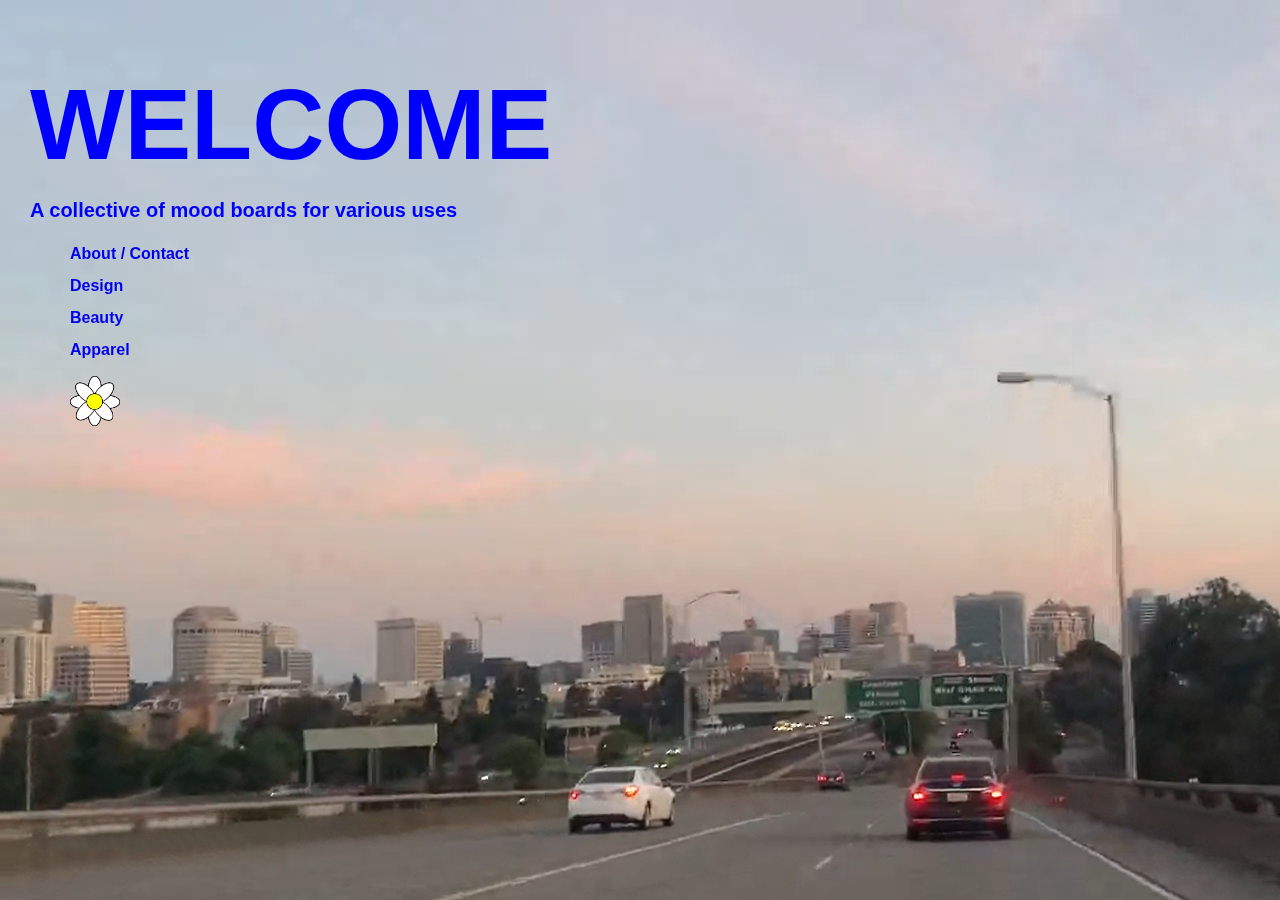
<file: index.html>
<!DOCTYPE HTML>
<html lang = "en">
<head>
  <title>:-)</title>
  <meta charset = "UTF-8" />
     <link rel="stylesheet" href="style.css">
</head>
<body>
    
    <div class="container">
    <video id="videoclass" poster="images/IMG_0900.mp4" id="z2Wp_g-901w" playsinline="" autoplay="" muted="" loop="">
    <source src="images/IMG_0900.webm" type="video/webm">
    <source src="images/IMG_0900.mp4" type="video/mp4">
    </video>
    </div>
    
    <div class= indextitle><h1><a href="index.html">WELCOME</a></h1></div>
    <h2>A collective of mood boards for various uses</h2>
    <ul><b>
        <li><a href="project/about.html">About / Contact</a></li>
        <li><a href="project/design.html">Design</a></li>
        <li><a href="project/beauty.html">Beauty</a></li>
        <li><a href="project/apparel.html">Apparel</a></li>
        <div class=swap>    
        
        <div class =back><img src="../images/flower2.png" width="50px" height="50px"></div>
        <div class =front><img src="../images/flower1.png" width="50px" height="50px"></div>
    </div>
    </b></ul>
    
     
</body>
</html>
</file>
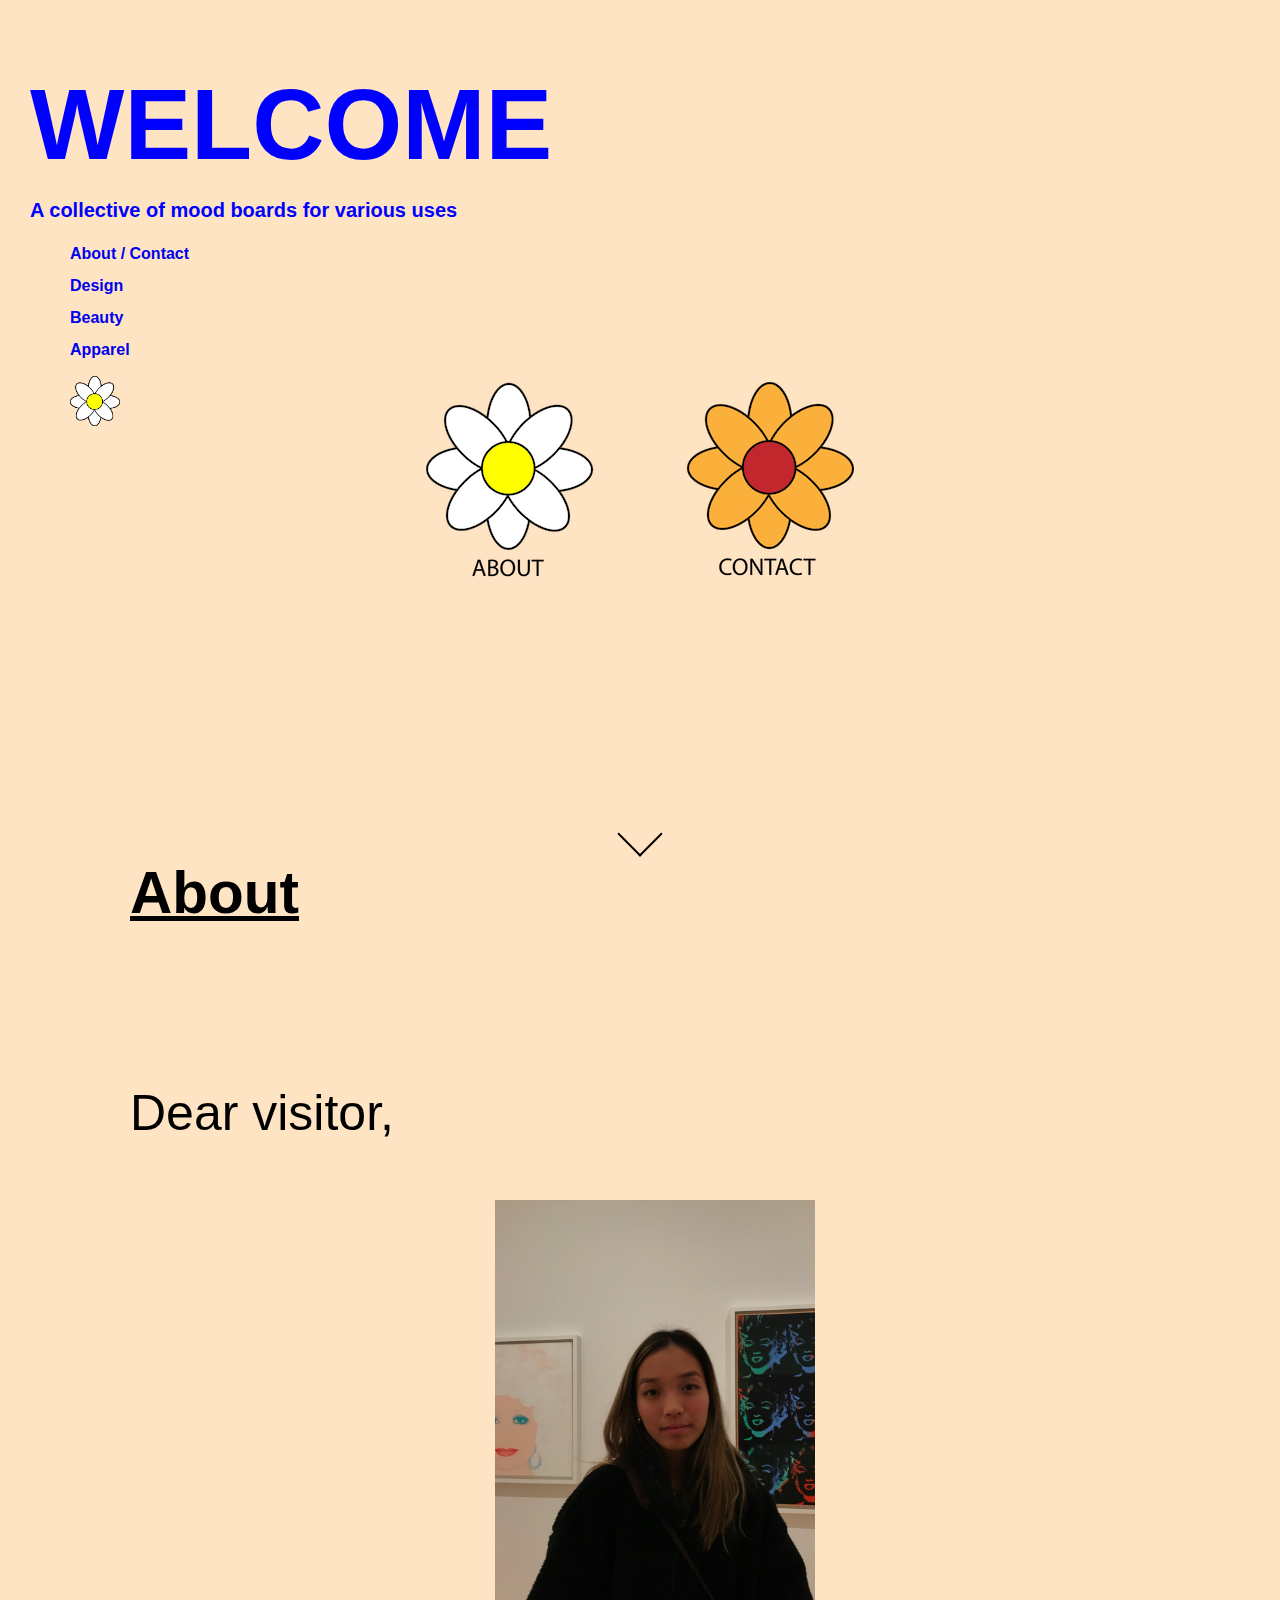
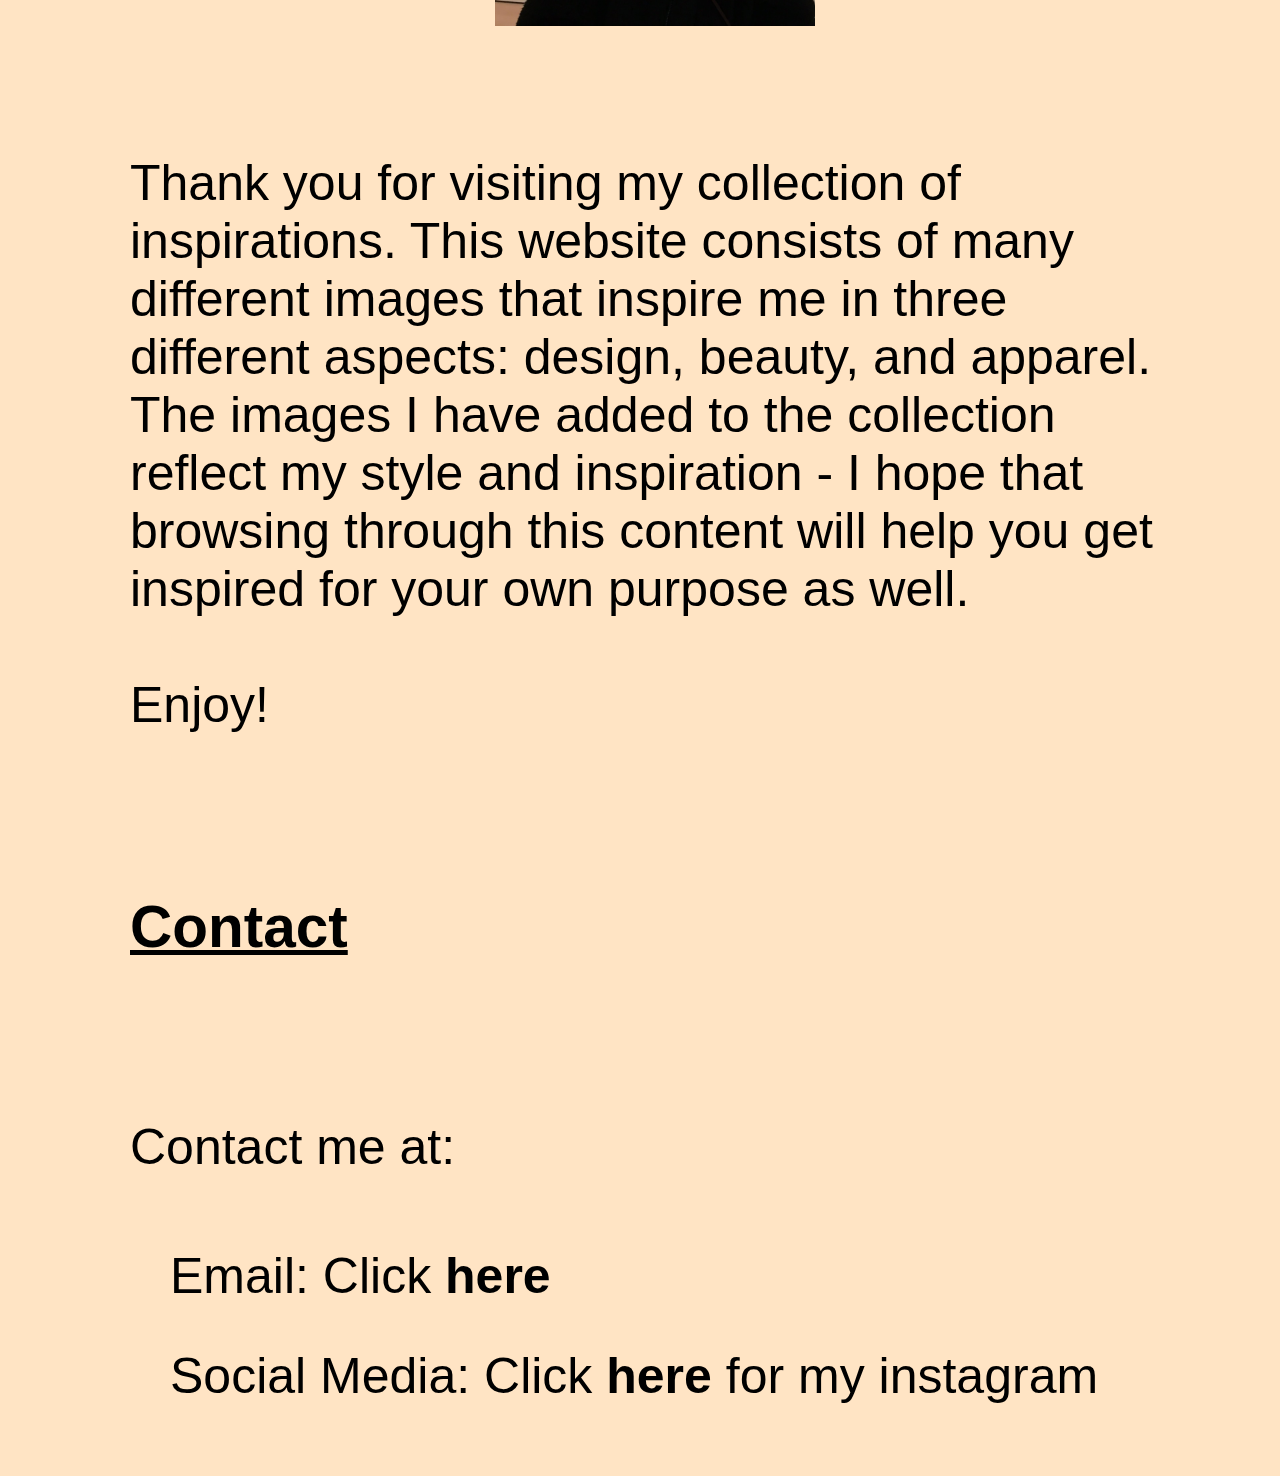
<file: project/about.html>
<!DOCTYPE HTML>
<html lang = "en">
<head>
  <title>:-)</title>
  <meta charset = "UTF-8" />
     <link rel="stylesheet" href="../style.css">
</head>
    <body>
    
    
    <h1><a href="../index.html">WELCOME</a></h1>
    <h2>A collective of mood boards for various uses</h2>
    <ul><b>
        <li><a href="about.html">About / Contact</a></li>
        <li><a href="design.html">Design</a></li>
        <li><a href="beauty.html">Beauty</a></li>
        <li><a href="apparel.html">Apparel</a></li>
        <div class=swap>    
        
        <div class =back><img src="../images/flower2.png" width="50px" height="50px"></div>
        <div class =front><img src="../images/flower1.png" width="50px" height="50px"></div>
    </div>
    </b></ul>
        
        
    <div class=imgmap>
    <img src="../images/imagemap.png" usemap="#image-map">

    <map name="image-map">
    <area target="_blank" alt="flower1" title="flower1" href="#About" coords="83,85,83" shape="circle">
    <area target="_blank" alt="flower2" title="flower2" href="#Contact" coords="343,87,80" shape="circle">
    </map>
    </div>
        
        
    <div class="scroll-down"></div>  
        
    <div class=headline>
        <h3 id=about><u><a name="About">About</a></u></h3>
        
    Dear visitor,
    
    <br>
    <br>
          
        
    <div class =self><a href="https://jieunyang.com/"><img src="../images/IMG_9785.jpeg" alt="1" width="320px" height="426px"></a></div> 
        
    <br>
    <br>
    
    Thank you for visiting my collection of inspirations. This website consists of many different images that inspire me in three different aspects: design, beauty, and apparel. The images I have added to the collection reflect my style and inspiration - I hope that browsing through this content will help you get inspired for your own purpose as well.
        
    <br>
    <br>
        
    Enjoy!
        
        <h3 id=contact><u><a name="Contact">Contact</a></u></h3>
    
    Contact me at:
    <br>
    <ul>
    <li>Email: Click <b id=email><a href="mailto:ji.ulsmedia@gmail.com?Subject=Hello%20again">here</a></b></li> 
    <li>Social Media: Click <b id=ig><a href="https://instagram.com/jieuny25">here</a></b> for my instagram</li>
    </ul>
    
    </div>    
        
    
</body>
</html>
</file>
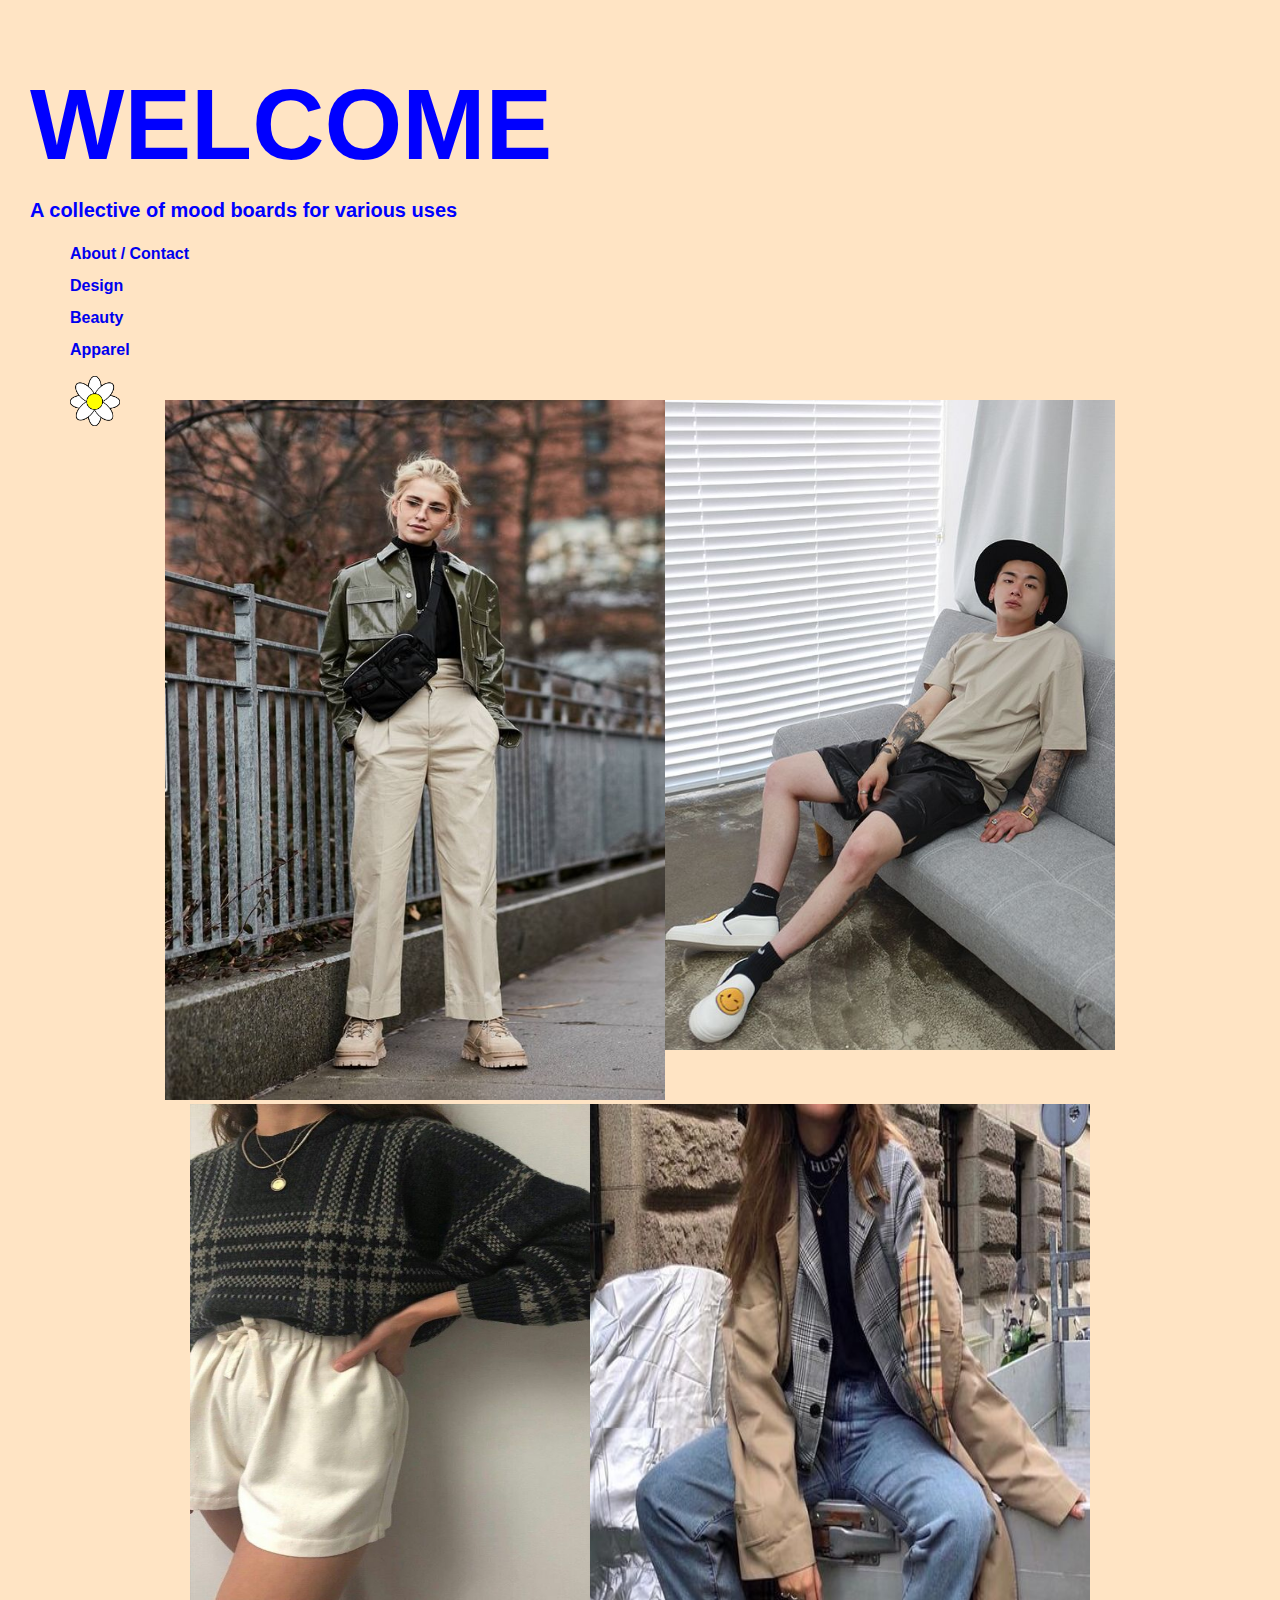
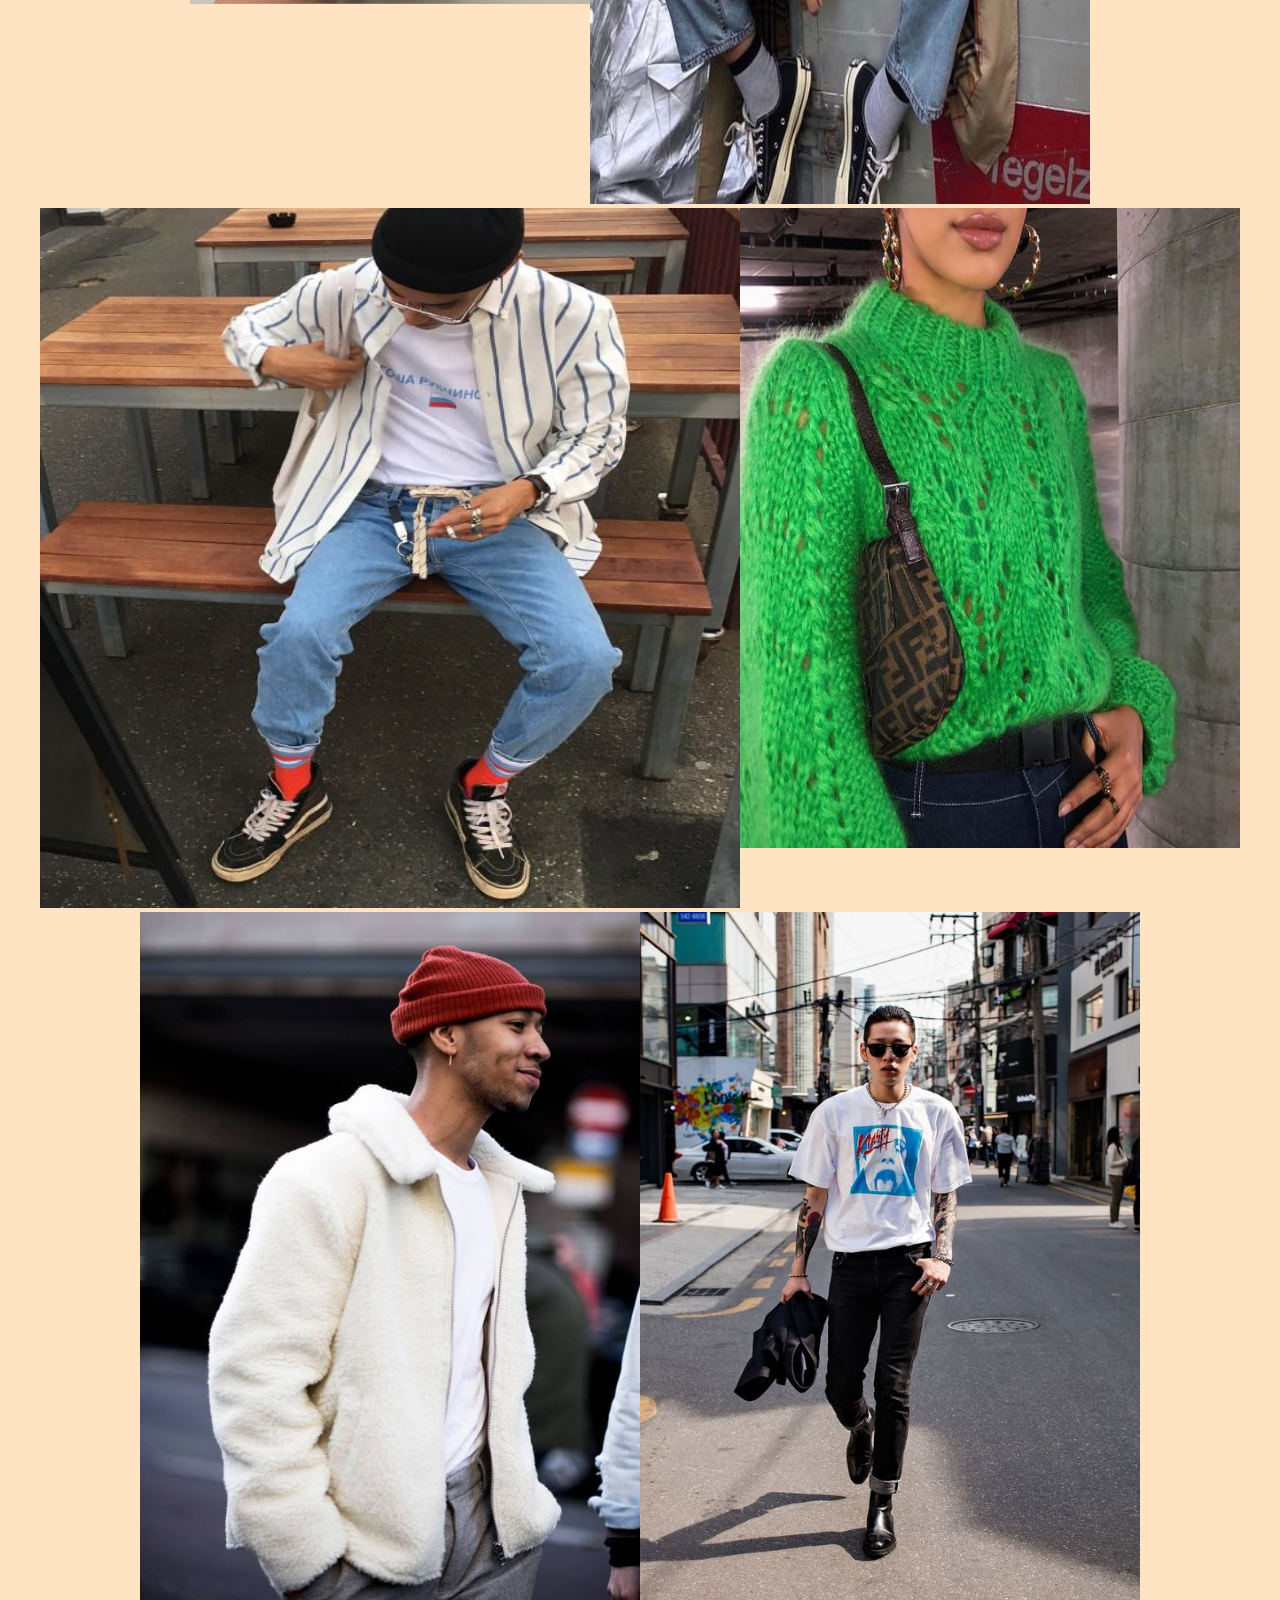
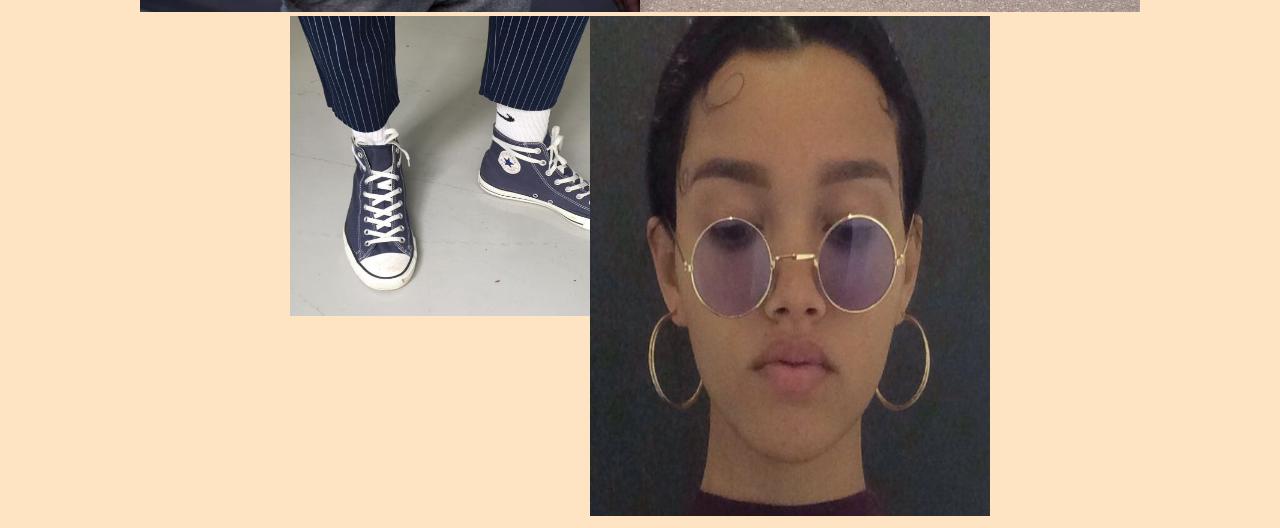
<file: project/apparel.html>
<!DOCTYPE HTML>
<html lang = "en">
<head>
  <title>:-)</title>
  <meta charset = "UTF-8" />
     <link rel="stylesheet" href="../style.css">
</head>
<body>
    <h1><a href="../index.html">WELCOME</a></h1>
    <h2>A collective of mood boards for various uses</h2>
    <ul><b>
        <li><a href="about.html">About / Contact</a></li>
        <li><a href="design.html">Design</a></li>
        <li><a href="beauty.html">Beauty</a></li>
        <li><a href="apparel.html">Apparel</a></li>
        <div class=swap>    
        
        <div class =back><img src="../images/flower2.png" width="50px" height="50px"></div>
        <div class =front><img src="../images/flower1.png" width="50px" height="50px"></div>
    </div>
    </b></ul>
     <br>
    
    <div class="apparelimgs">
    <div class = "11"><img src="../images/11.jpg" alt="11" width="500px" height="700px"></div>
    <div class = "20"><img src="../images/20.jpg" alt="20" width="450px" height="650px"></div>
    <div class = "12"><img src="../images/12.jpg" alt="12" width="400px" height="500px"></div>
    <div class = "14"><img src="../images/14.jpg" alt="14" width="500px" height="700px"></div>
    <div class = "17"><img src="../images/17.jpg" alt="17" width="700px" height="700px"></div>
    <div class = "15"><img src="../images/15.jpg" alt="15" width="500px" height="640px"></div>
    <div class = "16"><img src="../images/16.jpg" alt="16" width="500px" height="700px"></div>
    <div class = "18"><img src="../images/18.jpg" alt="18" width="500px" height="700px"></div>
    <div class = "19"><img src="../images/19.jpg" alt="19" width="300px" height="300px"></div>
    <div class = "13"><img src="../images/13.jpg" alt="13" width="400px" height="500px"></div>
    </div>
</body>
</html>
</file>
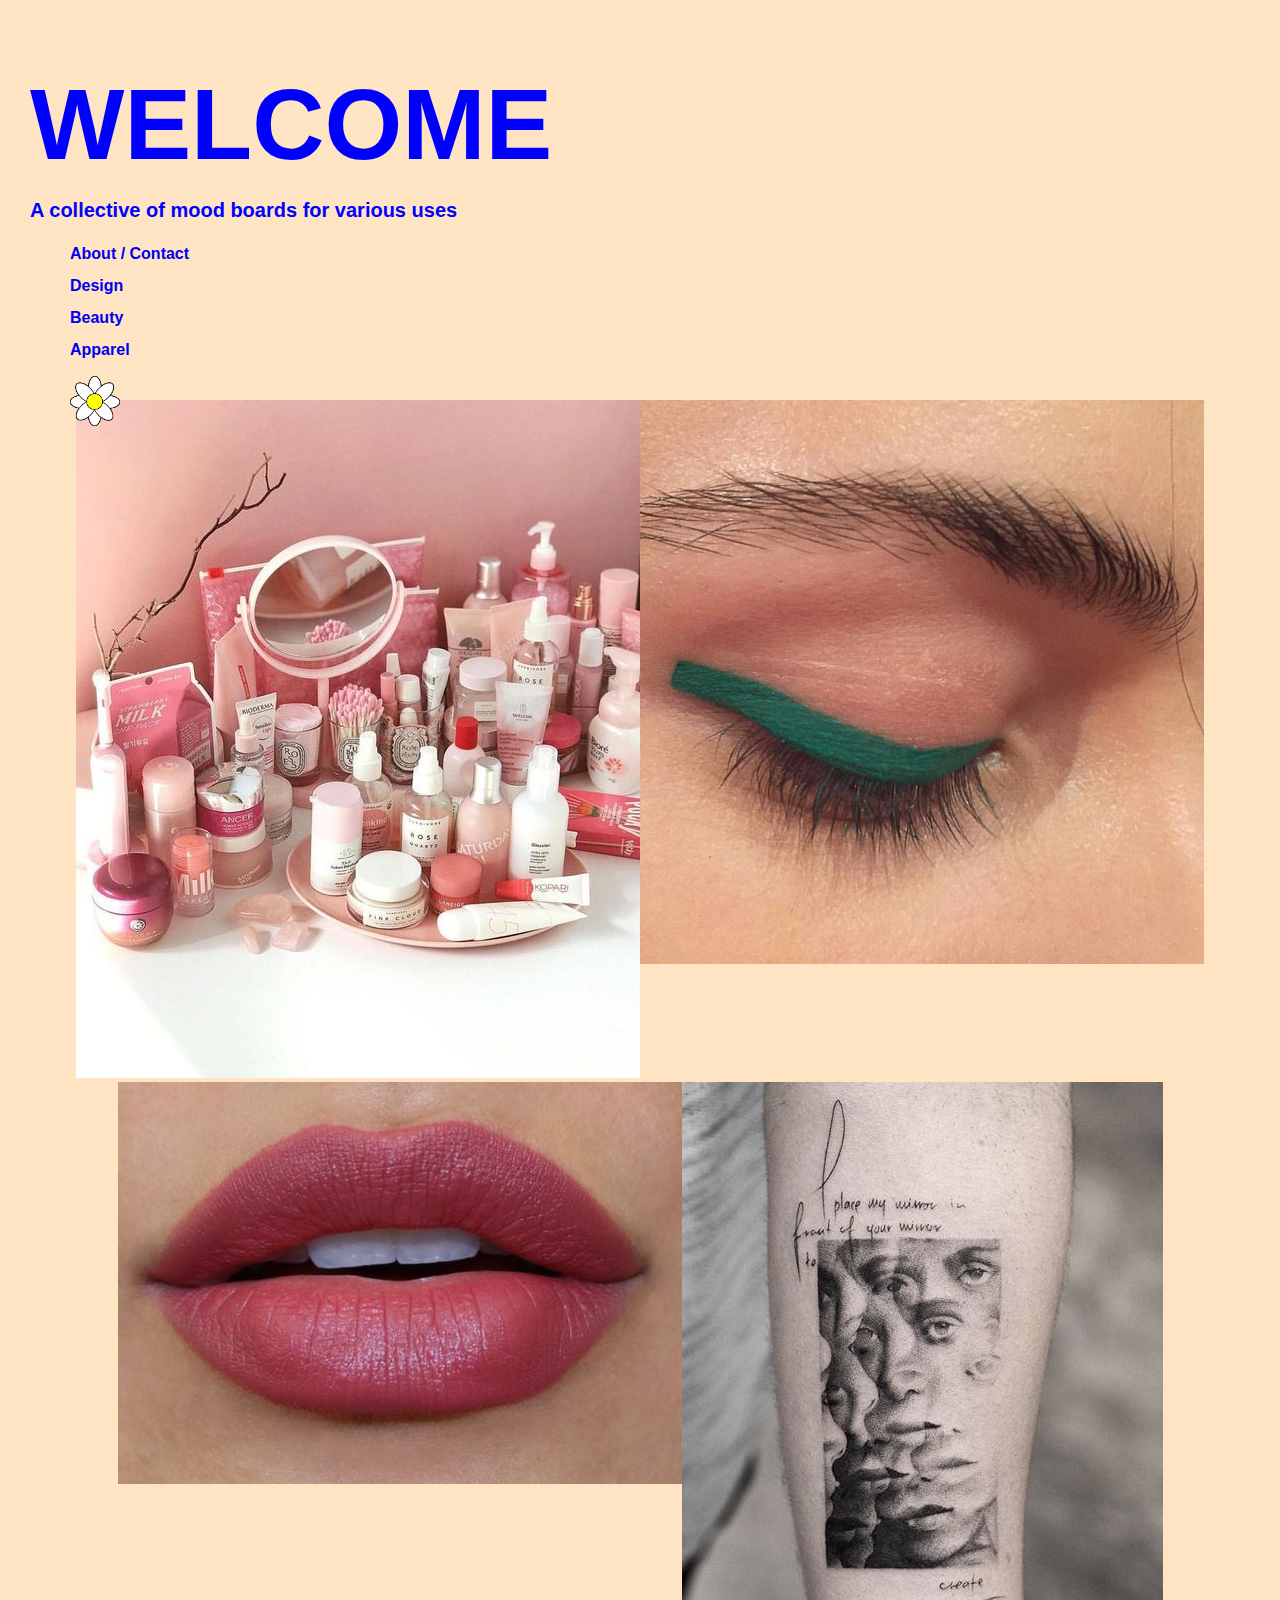
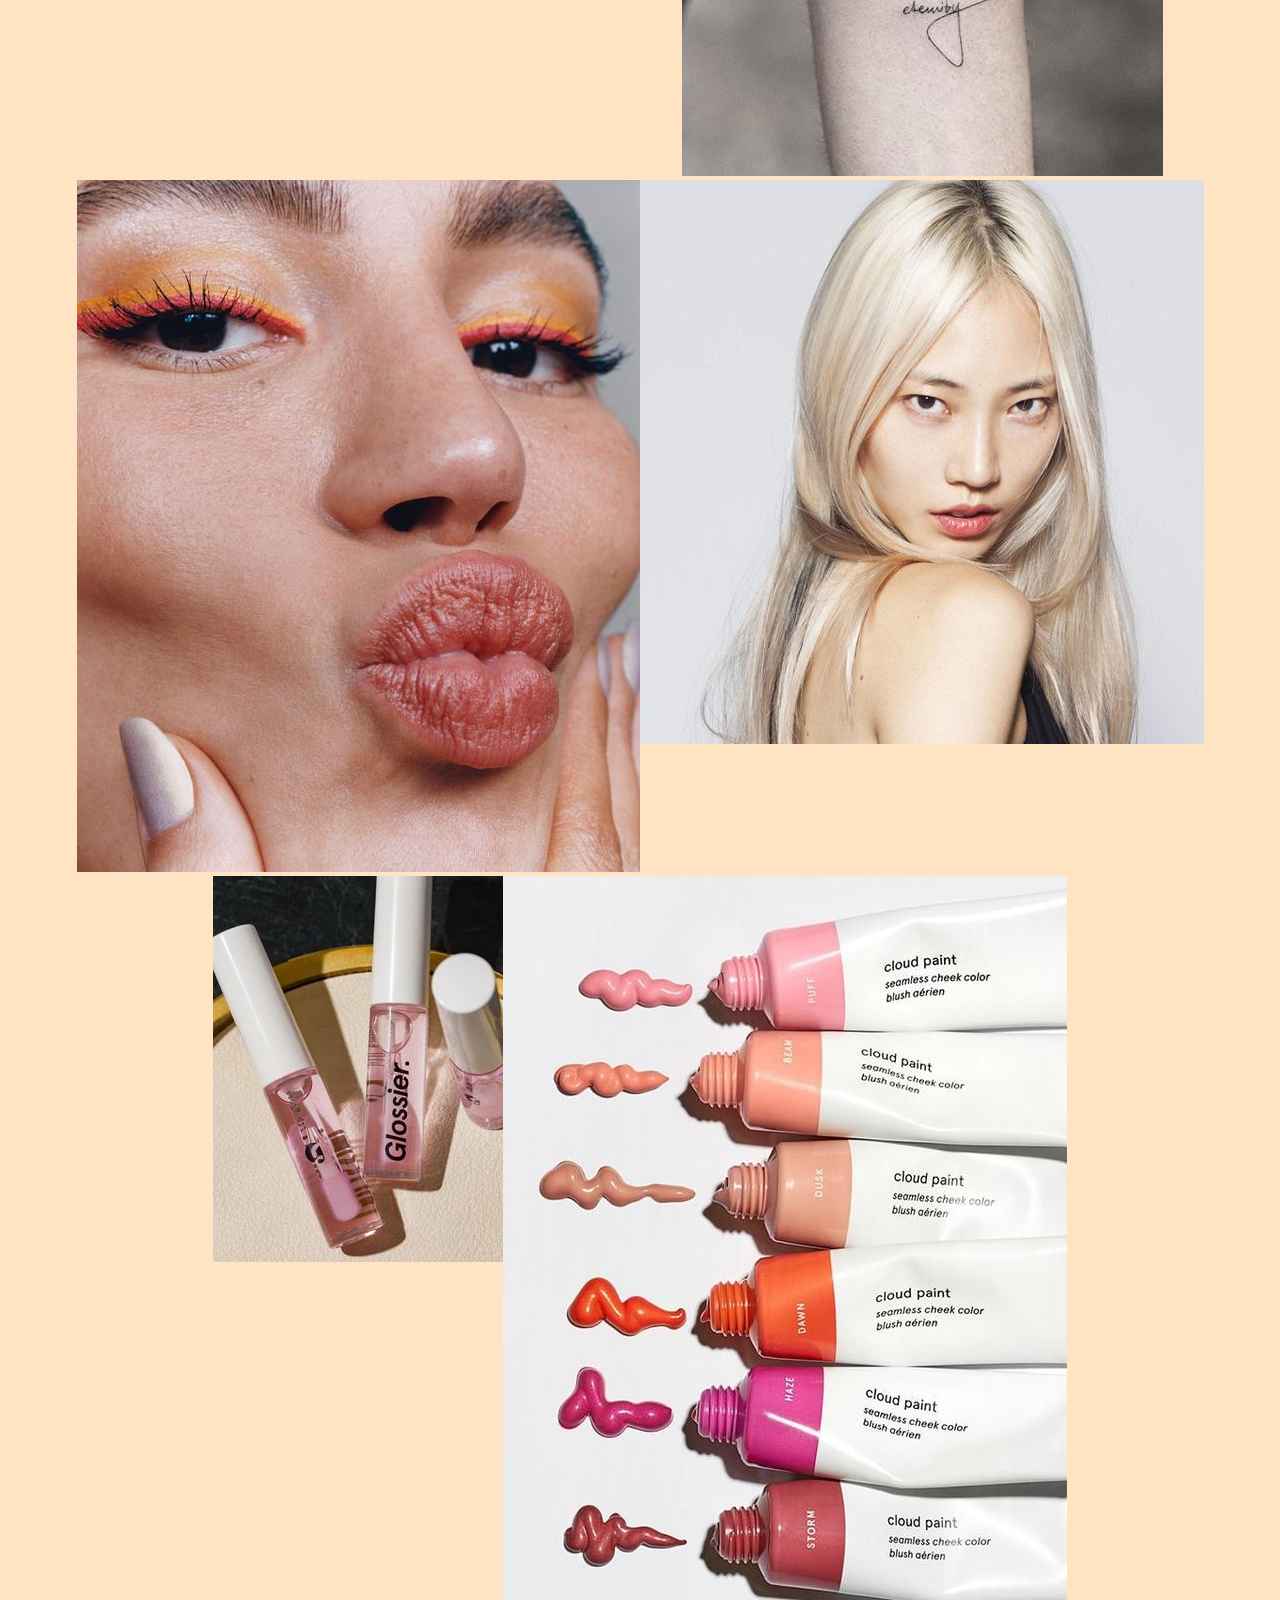
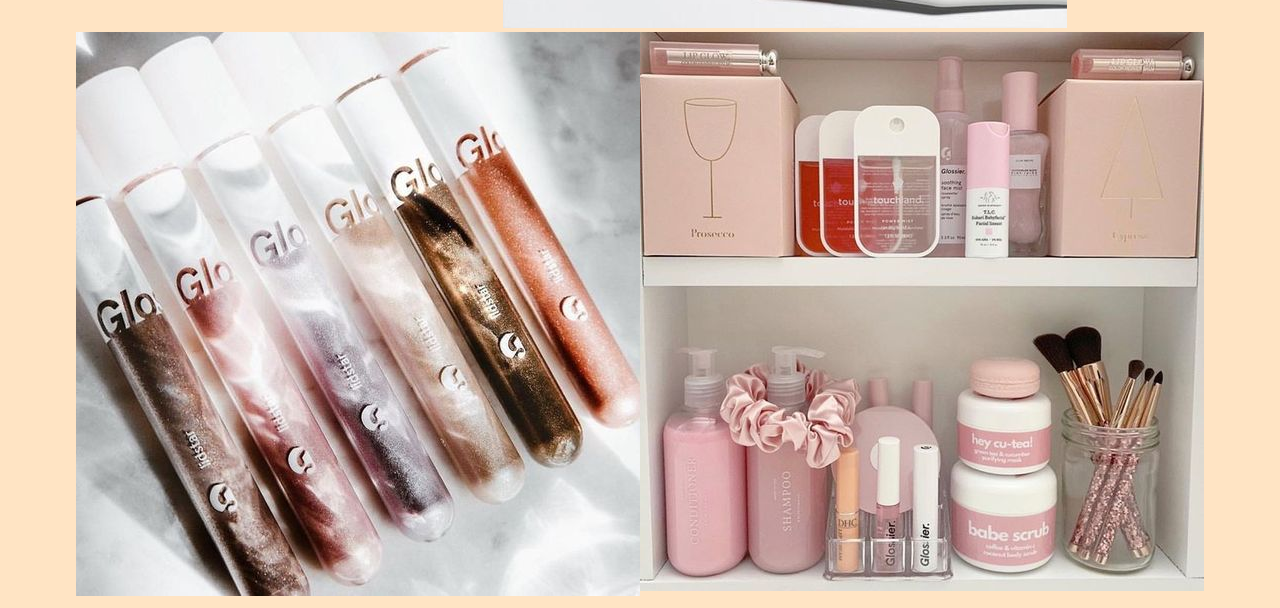
<file: project/beauty.html>
<!DOCTYPE HTML>
<html lang = "en">
<head>
  <title>:-)</title>
  <meta charset = "UTF-8" />
     <link rel="stylesheet" href="../style.css">
</head>
<body>
    <h1><a href="../index.html">WELCOME</a></h1>
    <h2>A collective of mood boards for various uses</h2>
    <ul><b>
        <li><a href="about.html">About / Contact</a></li>
        <li><a href="design.html">Design</a></li>
        <li><a href="beauty.html">Beauty</a></li>
        <li><a href="apparel.html">Apparel</a></li>
        <div class=swap>    
        
        <div class =back><img src="../images/flower2.png" width="50px" height="50px"></div>
        <div class =front><img src="../images/flower1.png" width="50px" height="50px"></div>
    </div>
    </b></ul>
    <br>
    
    <div class="beautyimgs">
    <div class = "30"><img src="../images/30.jpg" alt="30" width="" height=""></div>
    <div class = "21"><img src="../images/21.jpg" alt="21" width="" height=""></div>
    <div class = "22"><img src="../images/22.jpg" alt="22" width="" height=""></div>
    <div class = "23"><img src="../images/23.jpg" alt="23" width="" height=""></div>
    <div class = "24"><img src="../images/24.jpg" alt="24" width="" height=""></div>
    <div class = "25"><img src="../images/25.jpg" alt="25" width="" height=""></div>
    <div class = "26"><img src="../images/26.jpg" alt="26" width="" height=""></div>
    <div class = "27"><img src="../images/27.jpg" alt="27" width="" height=""></div>
    <div class = "28"><img src="../images/28.jpg" alt="28" width="" height=""></div>
    <div class = "29"><img src="../images/29.jpg" alt="29" width="" height=""></div>
    </div>
</body>
</html>
</file>
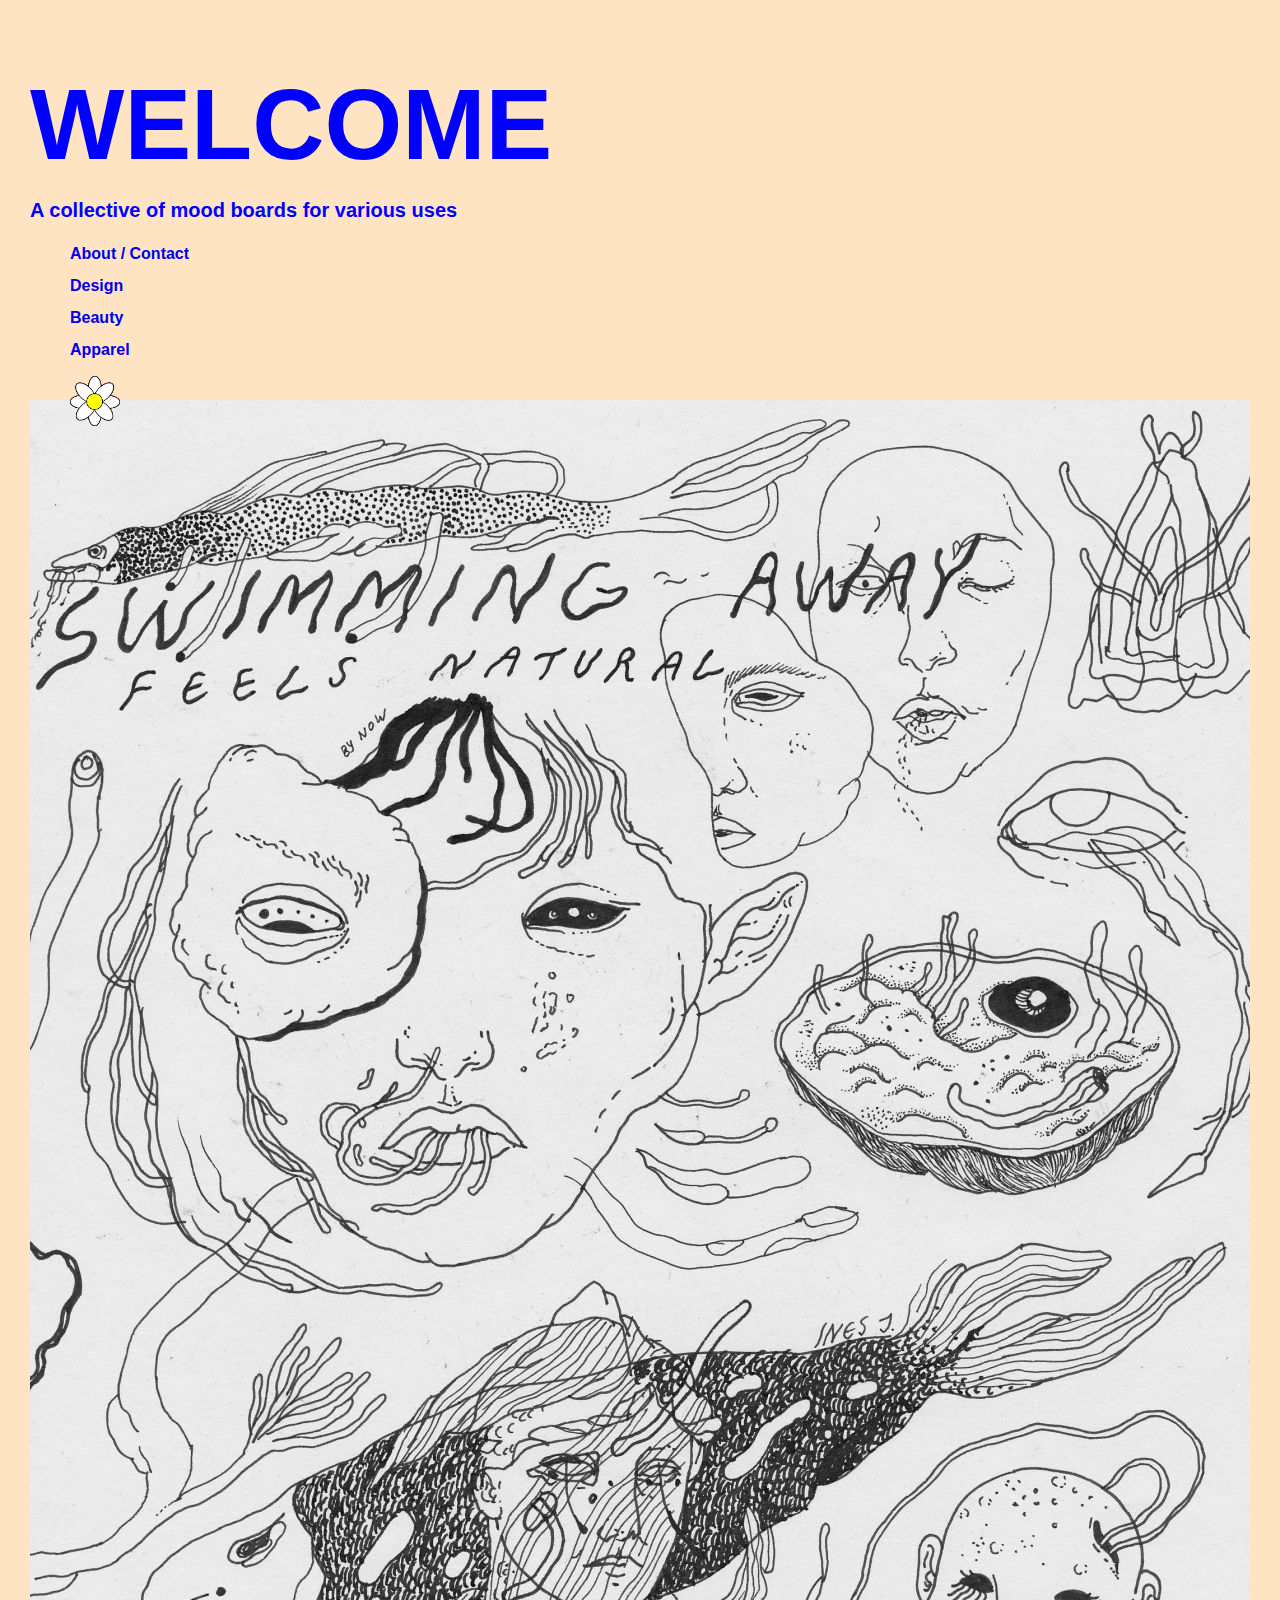
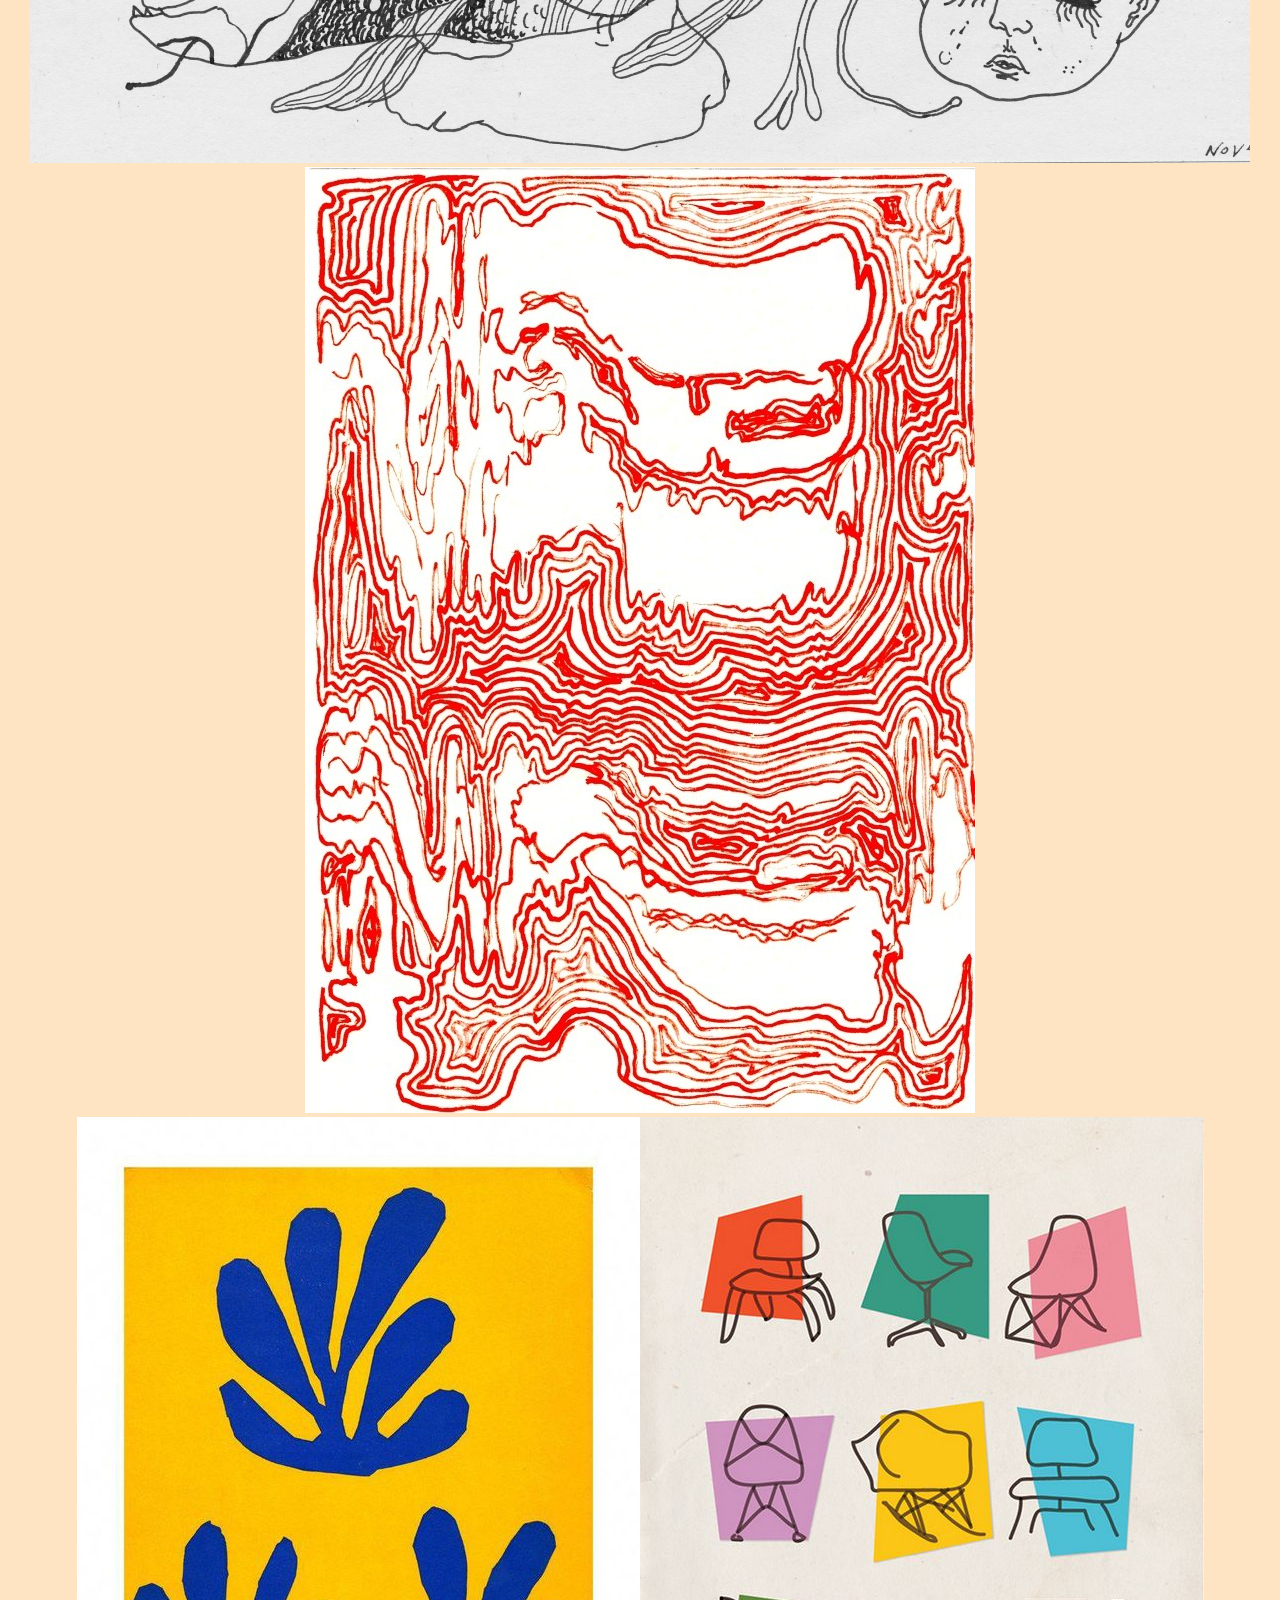
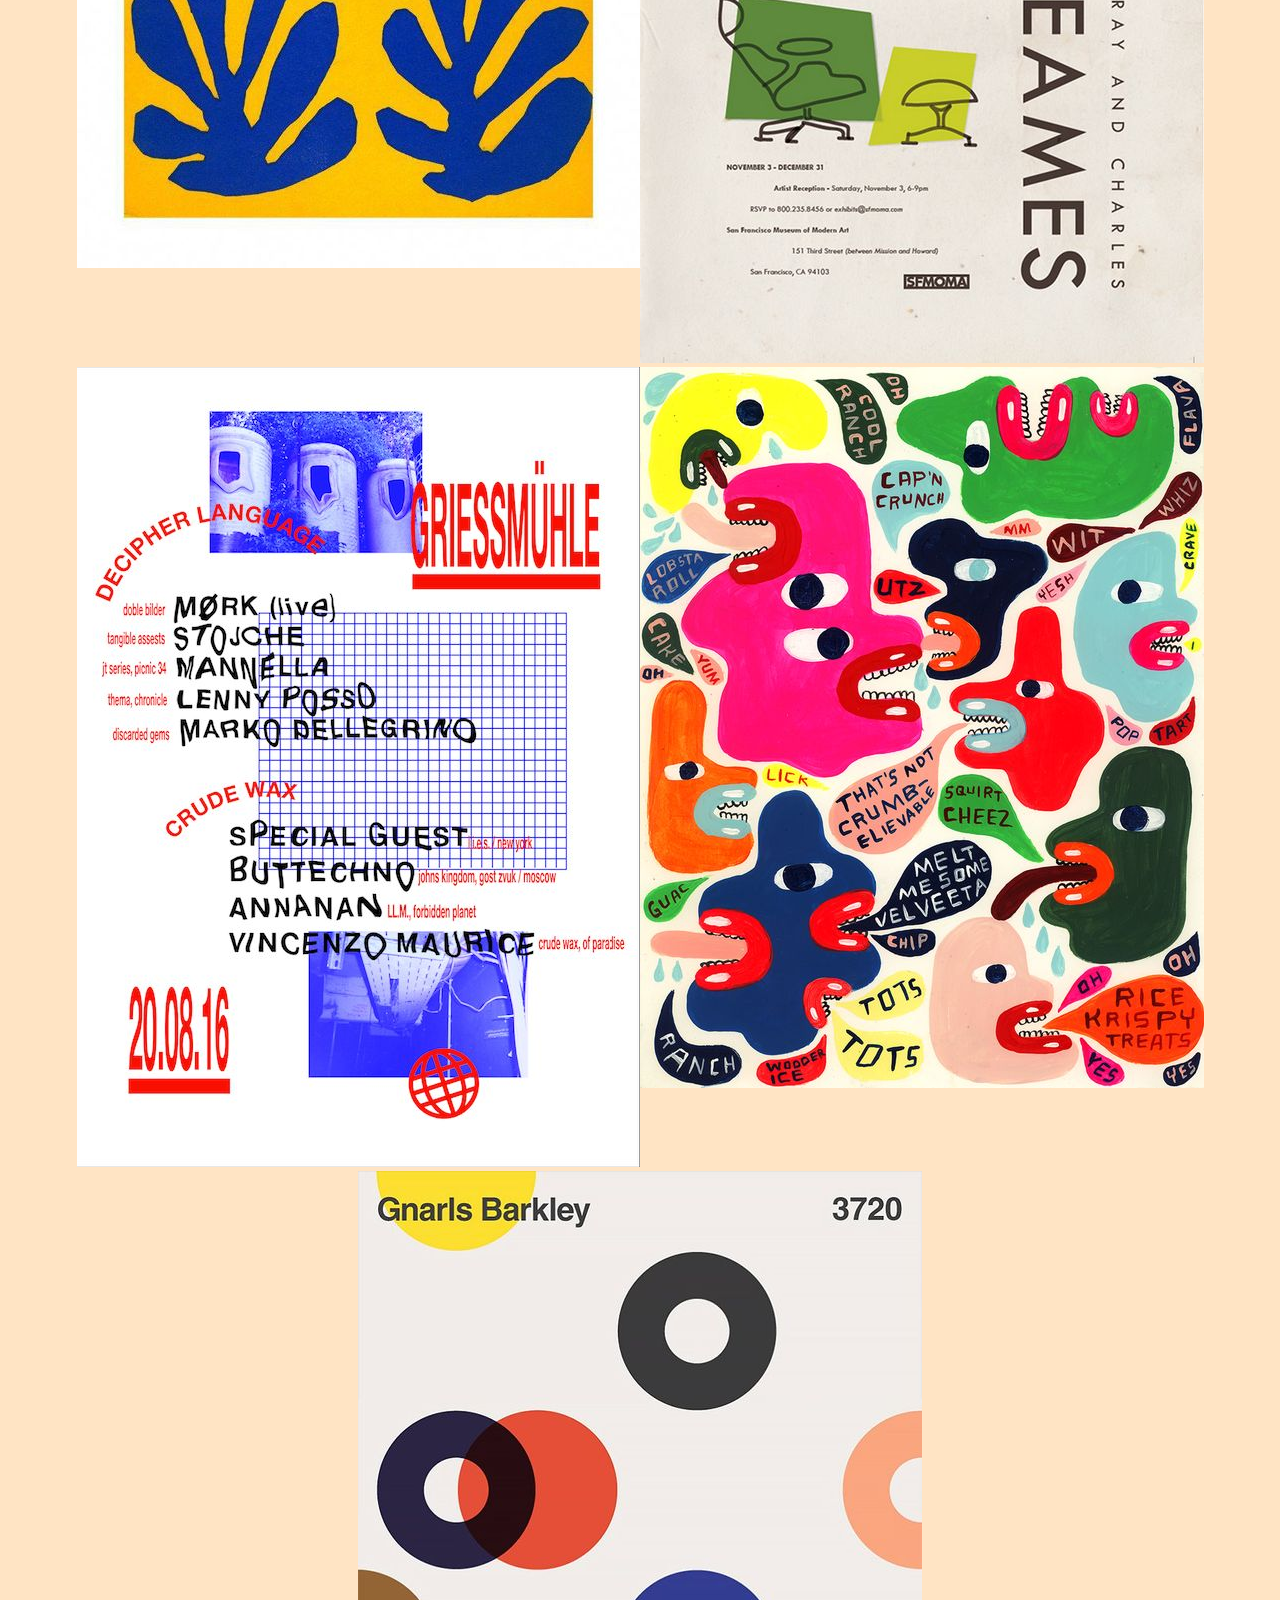
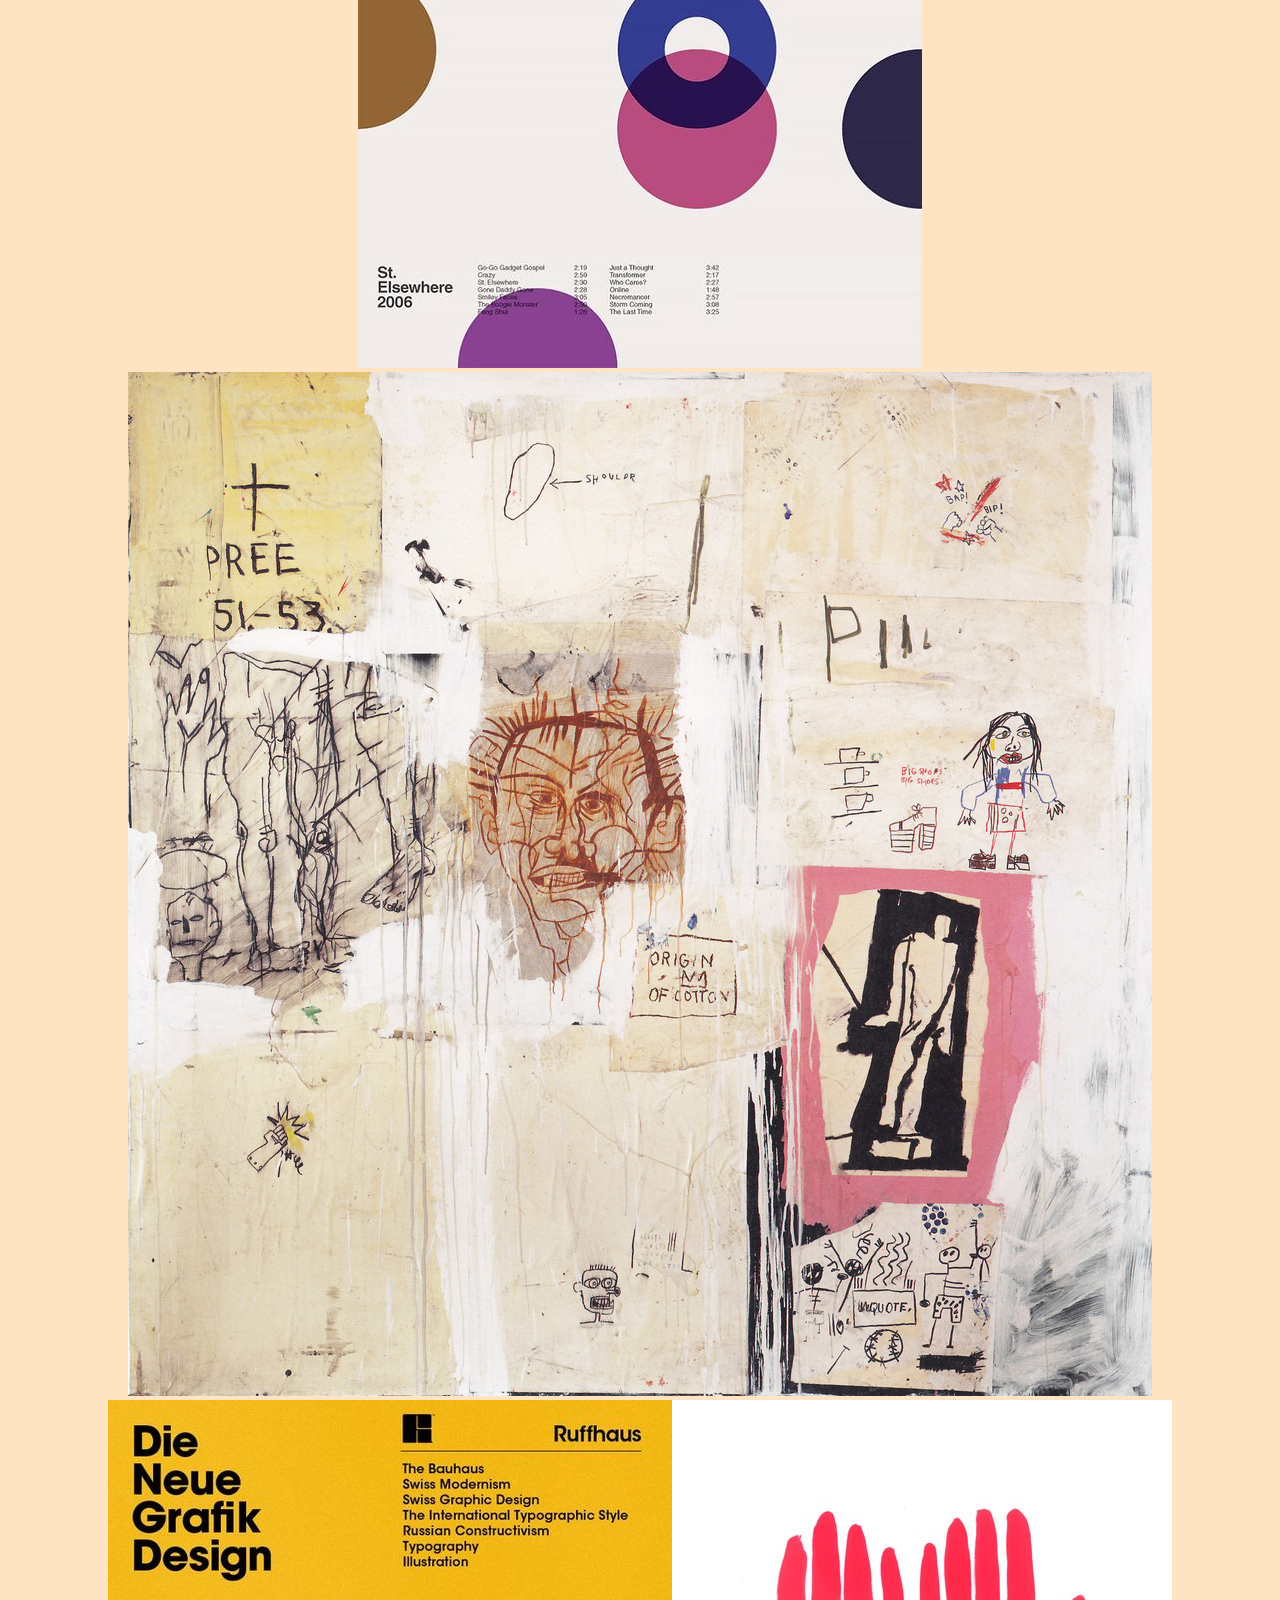
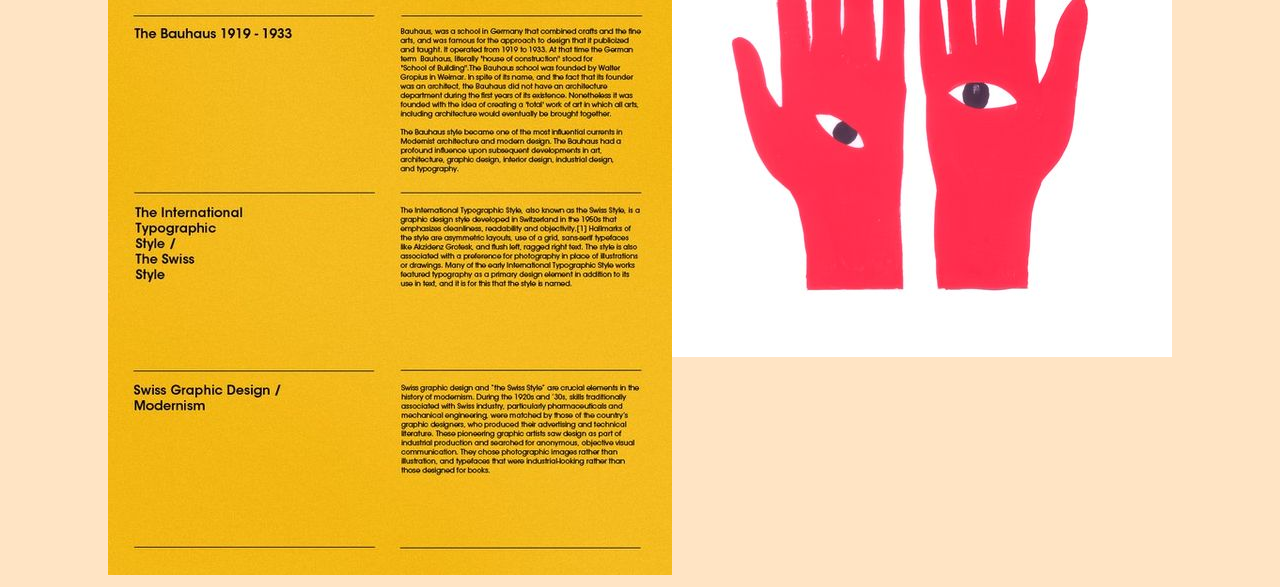
<file: project/design.html>
<!DOCTYPE HTML>
<html lang = "en">
<head>
  <title>:-)</title>
  <meta charset = "UTF-8" />
     <link rel="stylesheet" href="../style.css">
</head>
<body>
    <h1><a href="../index.html">WELCOME</a></h1>
    <h2>A collective of mood boards for various uses</h2>
    <ul><b>
        <li><a href="about.html">About / Contact</a></li>
        <li><a href="design.html">Design</a></li>
        <li><a href="beauty.html">Beauty</a></li>
        <li><a href="apparel.html">Apparel</a></li>
        <div class=swap>    
        
        <div class =back><img src="../images/flower2.png" width="50px" height="50px"></div>
        <div class =front><img src="../images/flower1.png" width="50px" height="50px"></div>
    </div>
    </b></ul>
    <br>
    
    <div class="designimgs">
    <div id = "1"><img src="../images/1.jpg" alt="1" width="" height=""></div>
    <div class = "2"><img src="../images/3.jpg" alt="3" width="" height=""></div>
    <div class = "3"><img src="../images/10.jpg" alt="10" width="" height=""></div>
    <div class = "4"><img src="../images/5.jpg" alt="5" width="" height=""></div>
    <div class = "5"><img src="../images/7.jpg" alt="7" width="" height=""></div>
    <div class = "6"><img src="../images/8.jpg" alt="8" width="" height=""></div>
    <div class = "10"><img src="../images/4.jpg" alt="4" width="" height=""></div>
    <div class = "7"><img src="../images/2.jpg" alt="2" width="" height=""></div>
    <div class = "8"><img src="../images/6.jpg" alt="6" width="" height=""></div>
    <div class = "9"><img src="../images/9.jpg" alt="9" width="" height=""></div>

    </div>

</body>
</html>
</file>
<file: style.css>
/*--rolloverimage---*/
.swap {
    position: absolute;
    text-align: left;
	margin:  0 auto;
	width: 50px;
    height: 50px;
}

.swap img {
  position: absolute;
  top:0;
  left:0;
	width: 50px;
	height: 50px;
    padding: 10px 10px 10px 0px
}

.swap .front {
    z-index: 9999;
  transition: opacity .5s linear;
  cursor: pointer;
}
/*---rolloverimage end---*/

body {
    margin-left: 30px;
    margin-right: 30px;
    font-family: sans-serif;
    background-color: bisque;
}


/*text styles---*/
h1 {
    font-size: 100px;
    margin-bottom: 0px;
}

h1 a {
    color: blue;
}

.indextitle h1 a:hover{
    color: lemonchiffon;
}

h2 {
    font-size: 20px;
    font-family: sans-serif;
    color:blue;
}

ul {
    color: black;
    list-style: none;
    line-height: 200%;
}


a {
    text-decoration: none;
}

ul li a:hover {
    color: white;
}

ul a:visited {
    color: blue;
}

/*index page---*/
.container videoclass {
    position: absolute;
    top: 0;
    left: 0;
}

/*about page---*/


.imgmap {
    display: block;
    text-align: center;
}

.front:hover{
  opacity: 0;
}

.back:hover{
    opacity: 100;
}


.container {
    position: fixed;
    top: 0;
    right: 0;
    bottom: 0;
    left: 0;
    overflow: hidden;
    z-index: -100;
    width: 100%;
    height: 100%;
}

.headline{
    position: absolute;
    top: 700px;
    font-size: 50px;
    margin: 100px 100px 100px 100px;
}

#about {
    padding-bottom: 100px;
}

#contact {
    padding-top: 100px;
    padding-bottom: 100px;
}

#email a {
    color:black;
}

#ig a {
    color:black;
}

#email a:hover{
    color: blue;
}

#ig a:hover{
    color: blue;
}

#scroll {
    text-align: center;
    font-size: 10px;
}

.self {
    display: block;
    text-align: center;
}

.scroll-down {
	position: absolute;
	left: 50%;
	bottom: 50px;
	display: block;
	text-align: center;
	font-size: 20px;
	z-index: 100;
	text-decoration: none;
	text-shadow: 0;
  width: 30px;
  height: 30px;
  border-bottom: 2px solid #000;
  border-right: 2px solid #000;
  z-index: 9;
  left: 50%;
  -webkit-transform: translate(-50%, 0%) rotate(45deg);
  -moz-transform: translate(-50%, 0%) rotate(45deg);
  transform: translate(-50%, 0%) rotate(45deg);
	-webkit-animation: fade_move_down 4s ease-in-out infinite;
	-moz-animation:    fade_move_down 4s ease-in-out infinite;
	animation:         fade_move_down 4s ease-in-out infinite;
}


/*animated scroll arrow animation*/
@-webkit-keyframes fade_move_down {
  0%   { -webkit-transform:translate(0,-10px) rotate(45deg); opacity: 0;  }
  50%  { opacity: 1;  }
  100% { -webkit-transform:translate(0,10px) rotate(45deg); opacity: 0; }
}
@-moz-keyframes fade_move_down {
  0%   { -moz-transform:translate(0,-10px) rotate(45deg); opacity: 0;  }
  50%  { opacity: 1;  }
  100% { -moz-transform:translate(0,10px) rotate(45deg); opacity: 0; }
}
@keyframes fade_move_down {
  0%   { transform:translate(0,-10px) rotate(45deg); opacity: 0;  }
  50%  { opacity: 1;  }
  100% { transform:translate(0,10px) rotate(45deg); opacity: 0; }
}

/*designpage---*/
.designimgs {
    display: flex;
    flex-wrap: wrap;
    justify-content: center;
    top: 0;
    right: 0;
    bottom: 0;
    left: 5px;
    overflow: hidden;
}


/*beautypage---*/
.beautyimgs {
    display: flex;
    flex-wrap: wrap;
    justify-content: center;
    top: 0;
    right: 0;
    bottom: 0;
    left: 5px;
    overflow: hidden;
}


/*apparelpage---*/
.apparelimgs {
    display: flex;
    flex-wrap: wrap;
    justify-content: center;
    top: 0;
    right: 0;
    bottom: 0;
    left: 5px;
    overflow: hidden;
}
</file>
